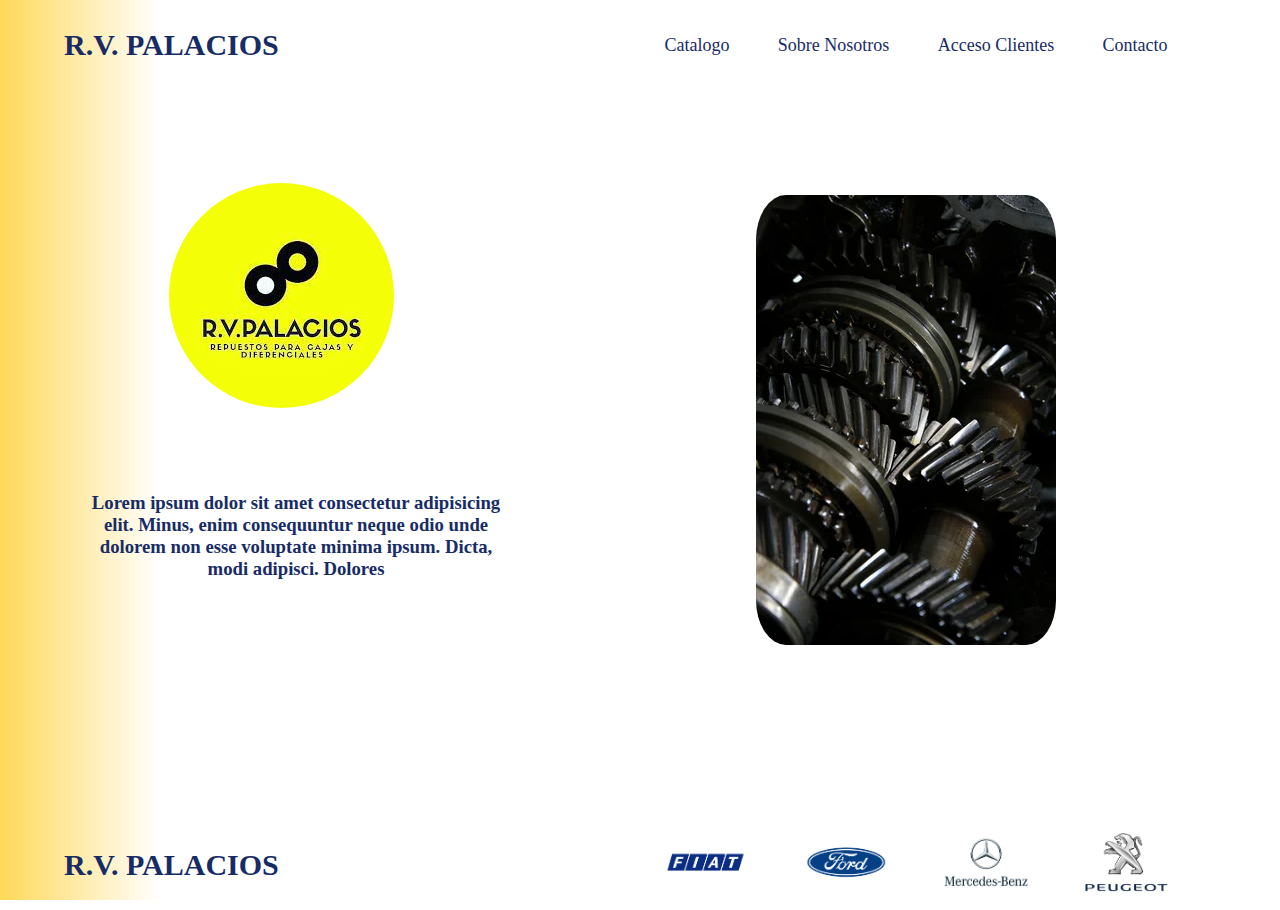
<file: index.html>
<!DOCTYPE html>
<html lang="en">
<head>
    <meta charset="UTF-8">
    <meta http-equiv="X-UA-Compatible" content="IE=edge">
    <meta name="viewport" content="width=device-width, initial-scale=1.0">
    <meta name="title" content="R.V.PALACIOS">
    <meta name="description" content="casa de repuestos cajas de velocidad y servicios de arreglo cajas de velocidad">
    <meta name="keywords" content="transmisiones,cajas,autos,reparaciones,cordoba">
    <meta name="robots" content="index, follow">
    <meta http-equiv="Content-Type" content="text/html; charset=utf-8">
    <meta name="language" content="Spanish">
    <title>R.V.Palacios</title>
    <link rel="stylesheet" href="style.css">

</head>
<body>
    <header>
        <a href="index.html" class="logo"><strong>R.V. PALACIOS</strong></a>
        <nav>
            <ul>
                <li><a href="catalogo.html">Catalogo</a></li>
                <li><a href="sobrenosotros.html">Sobre Nosotros</a></li>
                <li><a href="accesoclient.html">Acceso Clientes</a></li>
                <li><a href="contacto.html">Contacto</a></li>
            </ul>
        </nav>
    </header>
    <div class="conteinerindex">
        <div class="logotipo-index"> 
            <img src="assets/images/palaciosindex.jpg" alt="logotipo index">
        </div> 
        <div class="descripcion-index">
            <h3>Lorem ipsum dolor sit amet consectetur adipisicing elit. Minus, enim consequuntur neque odio unde dolorem non esse voluptate minima ipsum. Dicta, modi adipisci. Dolores</h3>
        </div>
        <div class="foto-index">
            <img src="assets/images/fotoindex.jpg" alt="foto index">
        </div>
    </div>
    <footer>
        <a href="index.html" class="logo"><strong>R.V. PALACIOS</strong></a>
        <nav>
            <ul>
                <li><a href=""><img src="assets/images/fiat-logo.jpg" alt="fiat"></a></li>
                <li><a href=""><img src="assets/images/ford-logo.jpg" alt="ford"></a></li>
                <li><a href=""><img src="assets/images/mercedes-benz-logo.jpg" alt="mercedes"></a></li>
                <li><a href=""><img src="assets/images/peugeot-logo.jpg" alt="peugeot"></a></li>
            </ul>
    </footer>
</body>
</html>
</file>
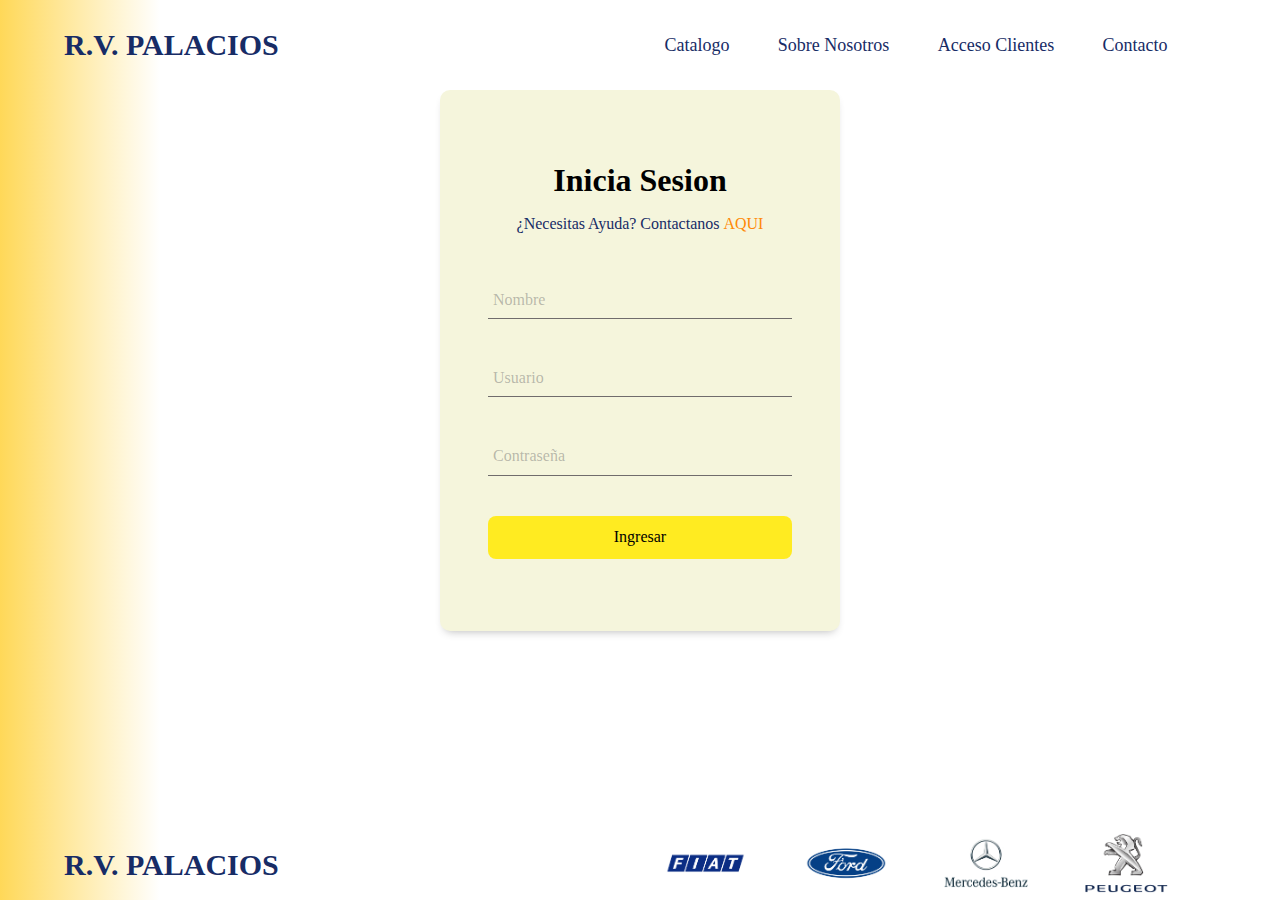
<file: accesoclient.html>
<!DOCTYPE html>
<html lang="en">
<head>
    <meta charset="UTF-8">
    <meta http-equiv="X-UA-Compatible" content="IE=edge">
    <meta name="viewport" content="width=device-width, initial-scale=1.0">
    <meta name="title" content="R.V.PALACIOS">
    <meta name="description" content="casa de repuestos cajas de velocidad y servicios de arreglo cajas de velocidad">
    <meta name="keywords" content="transmisiones,cajas,autos,reparaciones,cordoba">
    <meta name="robots" content="index, follow">
    <meta http-equiv="Content-Type" content="text/html; charset=utf-8">
    <meta name="language" content="Spanish">
    <title>R.V.Palacios-Acceder</title>
    <link rel="stylesheet" href="style.css">
</head>
<body>
    <header>
        <a href="index.html" class="logo"><strong>R.V. PALACIOS</strong></a>
        <nav>
            <ul>
                <li><a href="catalogo.html">Catalogo</a></li>
                <li><a href="sobrenosotros.html">Sobre Nosotros</a></li>
                <li><a href="accesoclient.html">Acceso Clientes</a></li>
                <li><a href="contacto.html">Contacto</a></li>
            </ul>
        </nav>
    </header>
    <div class="conteinerclientacces">
        <form class="form">
            <h2 class="titulo-client">Inicia Sesion</h2>
            <p class="ayuda-texto">¿Necesitas Ayuda? Contactanos <a href="contacto.html" class="ayuda-link">AQUI</a></p>

            <div class="form-container">
                <div class="form-group">
                    <input type="text" id="name" class="form-input" placeholder=" ">
                    <label for="name" class="form-label">Nombre</label>
                    <span class="form-line"></span>
                </div>
                <div class="form-group">
                    <input type="text" id="user" class="form-input" placeholder=" ">
                    <label for="user" class="form-label">Usuario</label>
                    <span class="form-line"></span>
                </div>
                <div class="form-group">
                    <input type="text" id="pasword" class="form-input" placeholder=" ">
                    <label for="pasword" class="form-label">Contraseña</label>
                    <span class="form-line"></span>
                </div>
                
                <input type="submit" class="form-submit" value="Ingresar">
            </div>
        </form>
    </div>
    <footer>
        <a href="index.html" class="logo"><strong>R.V. PALACIOS</strong></a>
        <nav>
            <ul>
                <li><a href=""><img src="assets/images/fiat-logo.jpg" alt="fiat"></a></li>
                <li><a href=""><img src="assets/images/ford-logo.jpg" alt="ford"></a></li>
                <li><a href=""><img src="assets/images/mercedes-benz-logo.jpg" alt="mercedes"></a></li>
                <li><a href=""><img src="assets/images/peugeot-logo.jpg" alt="peugeot"></a></li>
            </ul>
    </footer>
</body>
</html>
</file>
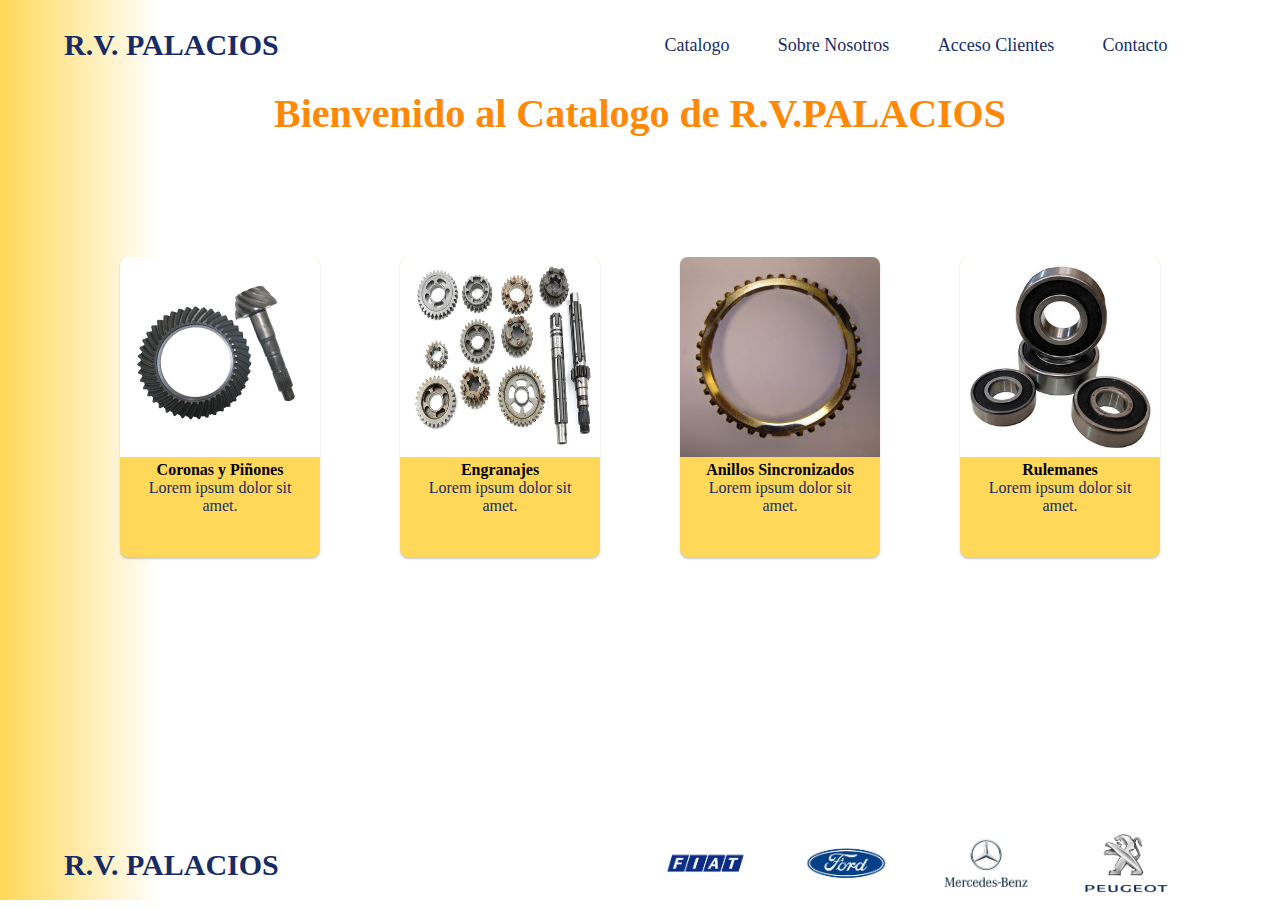
<file: catalogo.html>
<!DOCTYPE html>
<html lang="en">
<head>
    <meta charset="UTF-8">
    <meta http-equiv="X-UA-Compatible" content="IE=edge">
    <meta name="viewport" content="width=device-width, initial-scale=1.0">
    <meta name="title" content="R.V.PALACIOS">
    <meta name="description" content="casa de repuestos cajas de velocidad y servicios de arreglo cajas de velocidad">
    <meta name="keywords" content="transmisiones,cajas,autos,reparaciones,cordoba">
    <meta name="robots" content="index, follow">
    <meta http-equiv="Content-Type" content="text/html; charset=utf-8">
    <meta name="language" content="Spanish">
    <title>R.V.Palacios-Catalogo</title>
    <link rel="stylesheet" href="style.css">
</head>
<body>
    <header>
        <a href="index.html" class="logo"><strong>R.V. PALACIOS</strong></a>
        <nav>
            <ul>
                <li><a href="catalogo.html">Catalogo</a></li>
                <li><a href="sobrenosotros.html">Sobre Nosotros</a></li>
                <li><a href="accesoclient.html">Acceso Clientes</a></li>
                <li><a href="contacto.html">Contacto</a></li>
            </ul>
        </nav>
    </header>
    <div>
        <div class="titulo-catalogo">
            <h2>Bienvenido al Catalogo de <strong>R.V.PALACIOS</strong></h2>
        </div>
        <div class="conteinercatalogo">
            <div class="card">
                <img src="assets/images/coronaypiñon.jpg">
                <h4><strong>Coronas y Piñones</strong></h4>
                <p>Lorem ipsum dolor sit amet.</p>
            </div>
            <div class="card">
                <img src="assets/images/engranajes.jpg">
                <h4><strong>Engranajes</strong></h4>
                <p>Lorem ipsum dolor sit amet.</p>
            </div>
            <div class="card">
                <img src="assets/images/asincro.jpg">
                <h4><strong>Anillos Sincronizados</strong></h4>
                <p>Lorem ipsum dolor sit amet.</p>
            </div>
            <div class="card">
                <img src="assets/images/rulemanes.jpg">
                <h4><strong>Rulemanes</strong></h4>
                <p>Lorem ipsum dolor sit amet.</p>
            </div>
        </div>
    </div>
    <footer>
        <a href="index.html" class="logo"><strong>R.V. PALACIOS</strong></a>
        <nav>
            <ul>
                <li><a href=""><img src="assets/images/fiat-logo.jpg" alt="fiat"></a></li>
                <li><a href=""><img src="assets/images/ford-logo.jpg" alt="ford"></a></li>
                <li><a href=""><img src="assets/images/mercedes-benz-logo.jpg" alt="mercedes"></a></li>
                <li><a href=""><img src="assets/images/peugeot-logo.jpg" alt="peugeot"></a></li>
            </ul>
    </footer>
</body>
</html>
</file>
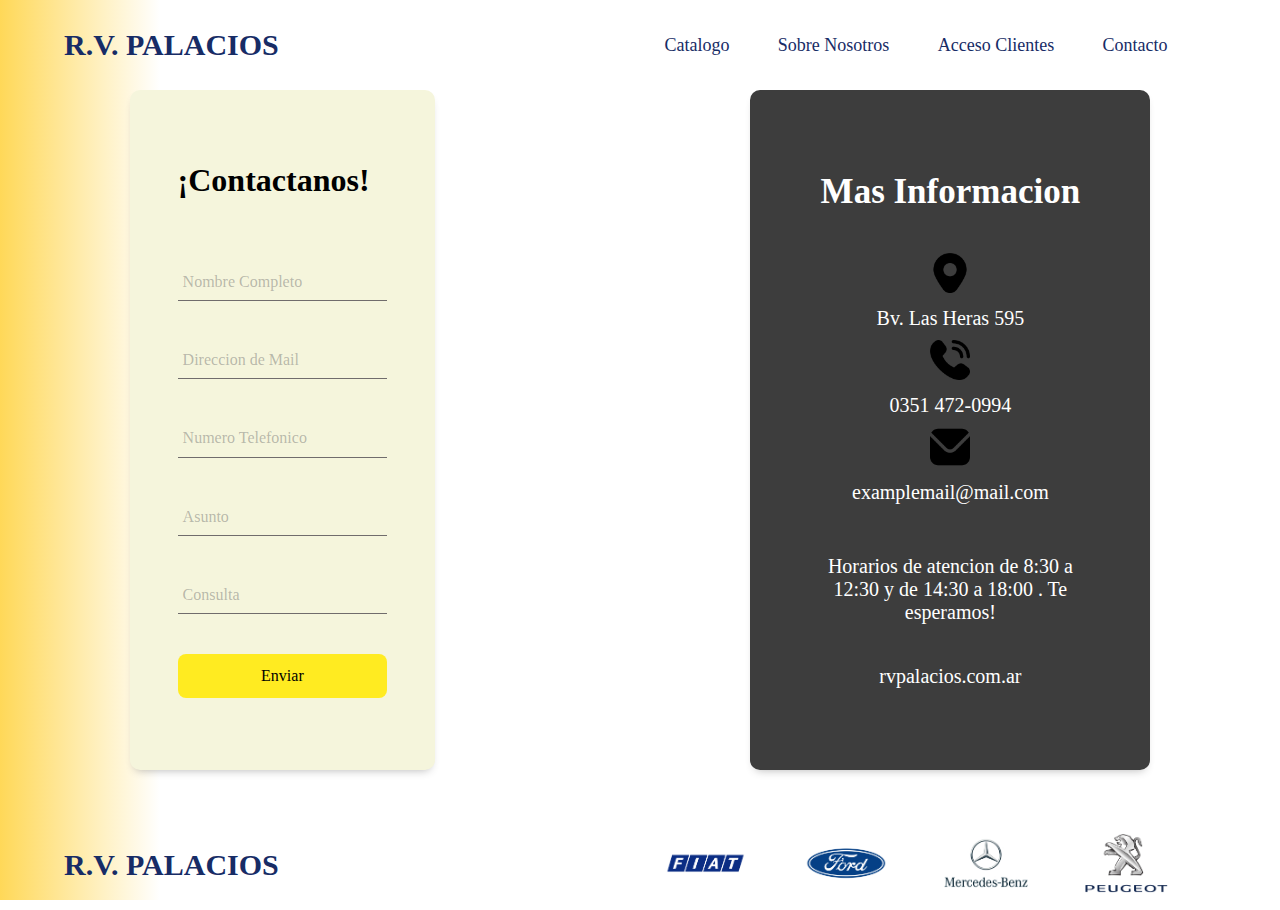
<file: contacto.html>
<!DOCTYPE html>
<html lang="en">
<head>
    <meta charset="UTF-8">
    <meta http-equiv="X-UA-Compatible" content="IE=edge">
    <meta name="viewport" content="width=device-width, initial-scale=1.0">
    <meta name="title" content="R.V.PALACIOS">
    <meta name="description" content="casa de repuestos cajas de velocidad y servicios de arreglo cajas de velocidad">
    <meta name="keywords" content="transmisiones,cajas,autos,reparaciones,cordoba">
    <meta name="robots" content="index, follow">
    <meta http-equiv="Content-Type" content="text/html; charset=utf-8">
    <meta name="language" content="Spanish">
    <title>R.V.Palacios-Contacto</title>
    <link rel="stylesheet" href="style.css">
</head>
<body>
    <header>
        <a href="index.html" class="logo"><strong>R.V. PALACIOS</strong></a>
        <nav>
            <ul>
                <li><a href="catalogo.html">Catalogo</a></li>
                <li><a href="sobrenosotros.html">Sobre Nosotros</a></li>
                <li><a href="accesoclient.html">Acceso Clientes</a></li>
                <li><a href="contacto.html">Contacto</a></li>
            </ul>
        </nav>
    </header>
    <div class="conteinercontacto">
        <form class="formcontact">
            <h2 class="titulo-client">¡Contactanos!</h2>

            <div class="form-container">
                <div class="form-group">
                    <input type="text" id="name" class="form-input" placeholder=" ">
                    <label for="name" class="form-label">Nombre Completo</label>
                    <span class="form-line"></span>
                </div>
                <div class="form-group">
                    <input type="text" id="mail" class="form-input" placeholder=" ">
                    <label for="mail" class="form-label">Direccion de Mail</label>
                    <span class="form-line"></span>
                </div>
                <div class="form-group">
                    <input type="text" id="phnumber" class="form-input" placeholder=" ">
                    <label for="phnumber" class="form-label">Numero Telefonico</label>
                    <span class="form-line"></span>
                </div>
                <div class="form-group">
                    <input type="text" id="affair" class="form-input" placeholder=" ">
                    <label for="affair" class="form-label">Asunto</label>
                    <span class="form-line"></span>
                </div>
                <div class="form-group">
                    <input type="text" id="question" class="form-input" placeholder=" ">
                    <label for="question" class="form-label">Consulta</label>
                    <span class="form-line"></span>
                </div>
                
                <input type="submit" class="form-submit" value="Enviar">
            </div>
        </form>
        <div class="moreinfo">
            <h3>Mas Informacion</h3>
            <ul class="lista-contacto">
                <li><img src="assets/images/ubicacion.png">  <p>Bv. Las Heras 595</p></li>
                <li><img src="assets/images/llamadas.png">  <p>0351 472-0994</p></li>
                <li><img src="assets/images/mailpalacios.png">  <p>examplemail@mail.com</p></li>
            </ul>
            <p>Horarios de atencion de 8:30 a 12:30 y de 14:30 a 18:00
                .   Te esperamos!
            </p>
            <p>rvpalacios.com.ar</p>
        </div>
    </div>
    <footer>
        <a href="index.html" class="logo"><strong>R.V. PALACIOS</strong></a>
        <nav>
            <ul>
                <li><a href=""><img src="assets/images/fiat-logo.jpg" alt="fiat"></a></li>
                <li><a href=""><img src="assets/images/ford-logo.jpg" alt="ford"></a></li>
                <li><a href=""><img src="assets/images/mercedes-benz-logo.jpg" alt="mercedes"></a></li>
                <li><a href=""><img src="assets/images/peugeot-logo.jpg" alt="peugeot"></a></li>
            </ul>
    </footer>
</body>
</html>
</file>
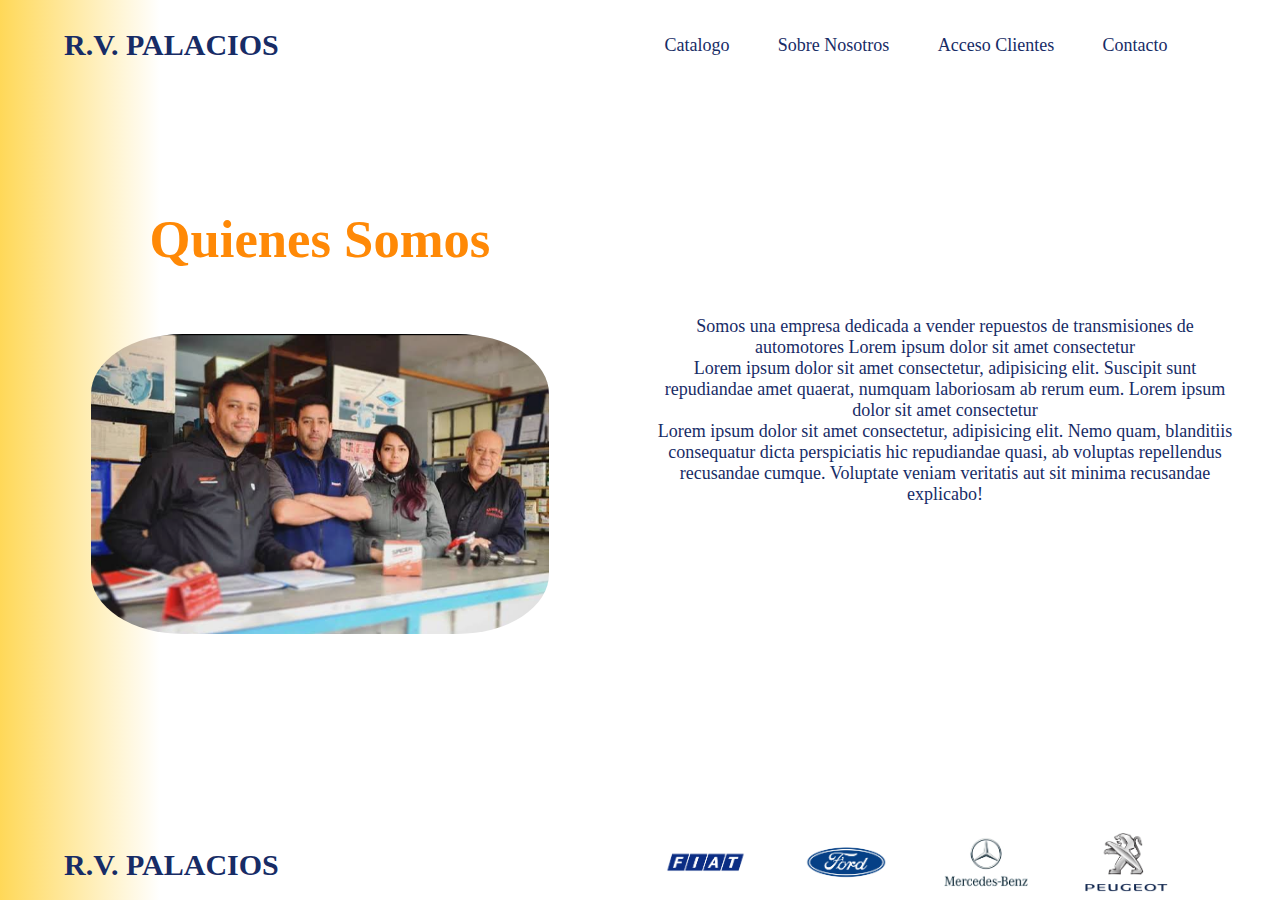
<file: sobrenosotros.html>
<!DOCTYPE html>
<html lang="en">
<head>
    <meta charset="UTF-8">
    <meta http-equiv="X-UA-Compatible" content="IE=edge">
    <meta name="viewport" content="width=device-width, initial-scale=1.0">
    <meta name="title" content="R.V.PALACIOS">
    <meta name="description" content="casa de repuestos cajas de velocidad y servicios de arreglo cajas de velocidad">
    <meta name="keywords" content="transmisiones,cajas,autos,reparaciones,cordoba">
    <meta name="robots" content="index, follow">
    <meta http-equiv="Content-Type" content="text/html; charset=utf-8">
    <meta name="language" content="Spanish">
    <title>R.V.Palacios-Sobre Nosotros</title>
    <link rel="stylesheet" href="style.css">
</head>
<body>
    <header>
        <a href="index.html" class="logo"><strong>R.V. PALACIOS</strong></a>
        <nav>
            <ul>
                <li><a href="catalogo.html">Catalogo</a></li>
                <li><a href="sobrenosotros.html">Sobre Nosotros</a></li>
                <li><a href="accesoclient.html">Acceso Clientes</a></li>
                <li><a href="contacto.html">Contacto</a></li>
            </ul>
        </nav>
    </header>
    <div class="conteinerabout">
        <div class="titu-about">
            <h3>Quienes Somos</h3>    
        </div>
        <div class="foto-about">
            <img src="assets/images/palaciosfamilia.jpg" alt="foto de los palacios">
        </div>
        <div class="info-about">
            <p>Somos una empresa dedicada a vender repuestos de transmisiones de automotores Lorem ipsum dolor sit amet consectetur</p>
            <p>Lorem ipsum dolor sit amet consectetur, adipisicing elit. Suscipit sunt repudiandae amet quaerat, numquam laboriosam ab rerum eum. Lorem ipsum dolor sit amet consectetur</p>
            <p>Lorem ipsum dolor sit amet consectetur, adipisicing elit. Nemo quam, blanditiis consequatur dicta perspiciatis hic repudiandae quasi, ab voluptas repellendus recusandae cumque. Voluptate veniam veritatis aut sit minima recusandae explicabo!</p>
        </div>
    </div>
    <footer>
        <a href="index.html" class="logo"><strong>R.V. PALACIOS</strong></a>
        <nav>
            <ul>
                <li><a href=""><img src="assets/images/fiat-logo.jpg" alt="fiat"></a></li>
                <li><a href=""><img src="assets/images/ford-logo.jpg" alt="ford"></a></li>
                <li><a href=""><img src="assets/images/mercedes-benz-logo.jpg" alt="mercedes"></a></li>
                <li><a href=""><img src="assets/images/peugeot-logo.jpg" alt="peugeot"></a></li>
            </ul>
    </footer>
</body>
</html>
</file>
<file: style.css>
* {
  box-sizing: border-box;
  margin: 0;
  padding: 0;
  text-decoration: none;
  list-style: none;
  font-family: Cambria, Cochin, Georgia, Times, "Times New Roman", serif;
}

html {
  height: 100%;
  background-image: linear-gradient(to left, white 50%, #ffd858);
  background-repeat: no-repeat;
  background-attachment: fixed;
  background-size: cover;
  background-size: 20em;
}

body {
  display: flex;
  flex-direction: column;
  min-height: 100%;
  font-family: Cambria, Cochin, Georgia, Times, "Times New Roman", serif;
}

/* Header */
header {
  max-width: 90%;
  width: 1700px;
  height: 90px;
  margin: 0 auto;
  display: flex;
  align-items: center;
  justify-content: space-between;
}

.logo {
  font-size: 30px;
  color: #172c66;
}

.logo:hover {
  color: #ff8906;
  transition: 0.3s;
}

nav ul {
  width: 600px;
  height: 90px;
  display: flex;
  align-items: center;
  justify-content: space-evenly;
}

nav ul li a {
  font-size: 18px;
  color: #172c66;
}

nav ul li a:hover {
  color: #ff8906;
  transition: 0.3s;
}

/* Footer */
footer {
  max-width: 90%;
  width: 1700px;
  height: 70px;
  display: flex;
  align-items: center;
  justify-content: space-between;
  margin: 0 auto;
  margin-top: auto;
  padding: auto;
}

footer nav ul {
  width: 600px;
  height: 90px;
  display: flex;
  align-items: center;
  justify-content: space-evenly;
}

footer nav li a img {
  height: 60px;
}

/* Main index */
.conteinerindex {
  margin: auto auto;
  padding: auto auto;
  display: grid;
  gap: 10px;
  min-height: 100%;
  grid-template-columns: 40% 60%;
  grid-template-rows: 50% 50%;
  grid-template-areas: "logoindex findex" "descrindex findex";
}

.logotipo-index {
  grid-area: logoindex;
  justify-self: center;
  align-self: end;
  margin-left: 50px;
}

.foto-index {
  grid-area: findex;
  justify-self: center;
  align-self: end;
}

.descripcion-index {
  grid-area: descrindex;
  justify-self: center;
  align-self: center;
  margin-left: 80px;
  color: #172c66;
}

.descripcion-index h3 {
  text-align: center;
}

.logotipo-index img {
  border-radius: 50%;
}

.foto-index img {
  border-radius: 10%;
}

/* Main About */
.conteinerabout {
  margin: auto auto;
  padding: auto auto;
  display: grid;
  gap: 10px;
  min-height: 100%;
  grid-template-columns: 50% 50%;
  grid-template-rows: 30% 50% 20%;
  grid-template-areas: "titab ifab" "ftab ifab" ". ifab";
}

.titu-about {
  grid-area: titab;
  font-size: 45px;
  justify-self: center;
  align-self: start;
}

.titu-about h3 {
  color: #ff8906;
}

.foto-about {
  grid-area: ftab;
  justify-self: center;
}

.foto-about img {
  height: 300px;
  border-radius: 20%;
}

.info-about {
  grid-area: ifab;
  justify-self: center;
  align-self: center;
}

.info-about p {
  font-size: 18px;
  text-align: center;
  margin-right: 50px;
  color: #172c66;
}

/* main catalogo */
.conteinercatalogo {
  width: 100%;
  max-width: 1700px;
  display: flex;
  justify-content: center;
  align-items: stretch;
  margin: auto auto;
  gap: 80px;
}

.conteinercatalogo .card {
  width: 200px;
  height: 300px;
  border-radius: 8px;
  box-shadow: 0 2px 2px rgba(0, 0, 0, 0.2);
  overflow: hidden;
  margin-top: 120px;
  text-align: center;
  transition: all 0.25s;
  background-color: #FFD859;
}

.conteinercatalogo .card:hover {
  transform: translateY(-15px);
  box-shadow: 0 12px 16px rgba(0, 0, 0, 0.2);
}

.conteinercatalogo .card img {
  width: 200px;
  height: 200px;
}

.conteinercatalogo .card h4 {
  font-weight: 600;
  color: black;
}

.conteinercatalogo .card p {
  padding: 0 1rem;
  font-size: 16px;
  font-weight: 300;
  color: #172c66;
}

.titulo-catalogo {
  margin: 0 0;
  padding: 0 0;
}

.titulo-catalogo h2 {
  text-align: center;
  font-size: 40px;
  color: #ff8906;
}

/* Main ClienAcces */
.conteinerclientacces {
  display: flex;
}

.form {
  background-color: beige;
  margin: auto;
  width: 40%;
  max-width: 400px;
  padding: 4.5em 3em;
  border-radius: 10px;
  box-shadow: 0 5px 10px -5px rgba(0, 0, 0, 0.3);
  text-align: center;
}

.titulo-client {
  font-size: 2rem;
  margin-bottom: 0.5em;
  color: black;
}

.ayuda-texto {
  font-weight: 300;
  color: #172c66;
}

.ayuda-link {
  font-weight: 400;
  color: #ff8906;
}

.form-container {
  margin-top: 3em;
  display: grid;
  gap: 2.5em;
}

.form-group {
  position: relative;
}

.form-input {
  width: 100%;
  background: none;
  color: #706c6c;
  font-size: 1rem;
  padding: 0.6em 0.3em;
  border: none;
  outline: none;
  border-bottom: 1px solid;
}

.form-input:not(:-moz-placeholder-shown) + .form-label {
  transform: translateY(-12px) scale(0.7);
  transform-origin: left top;
  color: #172c66;
}

.form-input:not(:-ms-input-placeholder) + .form-label {
  transform: translateY(-12px) scale(0.7);
  transform-origin: left top;
  color: #172c66;
}

.form-input:focus + .form-label,
.form-input:not(:placeholder-shown) + .form-label {
  transform: translateY(-12px) scale(0.7);
  transform-origin: left top;
  color: #172c66;
}

.form-label {
  color: rgba(117, 117, 117, 0.4941176471);
  cursor: pointer;
  position: absolute;
  top: 0;
  left: 5px;
  transform: translateY(10px);
  transition: 0.5s;
}

.form-submit {
  background-color: #FFEB21;
  color: black;
  font-weight: 300;
  font-size: 1rem;
  padding: 0.8rem 0;
  border: none;
  border-radius: 0.5rem;
}

/* Main Contacto */
.formcontact {
  display: flex;
  flex-direction: column;
  justify-content: space-between;
  background-color: beige;
  margin: 0 auto;
  max-width: 400px;
  padding: 4.5em 3em;
  border-radius: 10px;
  box-shadow: 0 5px 10px -5px rgba(0, 0, 0, 0.3);
}

.conteinercontacto {
  display: flex;
  gap: 3.5em;
}

.moreinfo {
  display: flex;
  flex-direction: column;
  justify-content: space-between;
  background-color: #3D3D3D;
  margin: 0 auto;
  max-width: 400px;
  padding: 4.5em 3em;
  border-radius: 10px;
  box-shadow: 0 5px 10px -5px rgba(0, 0, 0, 0.3);
}

.moreinfo h3 {
  font-size: 35px;
  color: white;
}

.moreinfo p {
  color: white;
  font-size: 20px;
}

.moreinfo h3,
.moreinfo ul,
.moreinfo p {
  text-align: center;
  padding: 10px;
}

.moreinfo ul li img {
  width: 40px;
  height: 40px;
}

/* Media Query */
@media only screen and (max-width: 768px) {
  html {
    background-image: linear-gradient(to top, white 30%, #FFD859);
    background-repeat: repeat;
  }
  header {
    width: 100%;
    height: 100px;
    margin: 0 auto;
    display: flex;
    flex-direction: column;
    align-items: center;
    justify-content: center;
  }
  nav ul {
    width: 350px;
    height: 25px;
    display: flex;
    align-items: center;
    justify-content: space-between;
  }
  nav ul li a {
    font-size: 13px;
  }
  footer {
    width: 100%;
    height: 100px;
    margin: 0 auto;
    display: flex;
    flex-direction: column;
    align-items: center;
    justify-content: center;
  }
  footer nav ul {
    width: 350px;
    height: 25px;
    display: flex;
    align-items: center;
    justify-content: space-between;
  }
  footer nav ul li a img {
    height: 20px;
  }
}
@media only screen and (max-width: 768px) {
  .conteinerindex {
    margin: 50px auto;
    padding: 50px auto;
    display: grid;
    min-height: 100%;
    grid-template-columns: 100%;
    grid-template-rows: 30% 20% 50%;
    grid-template-areas: "logoindex" "descrindex" "findex";
  }
  .logotipo-index img {
    height: 150px;
    justify-self: center;
    align-self: center;
    padding-right: 50px;
    border-radius: 0%;
  }
  .foto-index img {
    height: 220px;
    justify-self: center;
    align-self: center;
  }
  .descripcion-index h3 {
    justify-self: center;
    align-self: center;
    text-align: center;
  }
  .descripcion-index {
    margin-left: 0px;
  }
}
@media only screen and (max-width: 768px) {
  .conteinerabout {
    margin: auto auto;
    padding: auto auto;
    display: grid;
    gap: 10px;
    min-height: 100%;
    grid-template-columns: 100%;
    grid-template-rows: 15% 50% 35%;
    grid-template-areas: "titab" "ftab" "ifab";
  }
  .titu-about h3 {
    color: #ff8906;
    font-size: 35px;
    margin-bottom: 100px;
  }
  .foto-about img {
    height: 200px;
    border-radius: 20%;
  }
  .info-about p {
    font-size: 18px;
    text-align: center;
    margin-right: 0px;
    font-size: 15px;
  }
}
@media only screen and (max-width: 768px) {
  .conteinercatalogo {
    width: 100%;
    display: flex;
    flex-direction: row;
    flex-wrap: wrap;
    justify-content: space-between;
    margin: auto auto;
    gap: 20px;
    align-items: center;
  }
  .conteinercatalogo .card {
    width: 100px;
    height: 150px;
    border-radius: 4px;
    box-shadow: 0 2px 2px rgba(0, 0, 0, 0.2);
    overflow: hidden;
    margin-top: 0px;
    text-align: center;
    transition: all 0.25s;
    background-color: #FFD859;
  }
  .conteinercatalogo .card img {
    width: 100px;
    height: 100px;
  }
  .conteinercatalogo .card h4 {
    font-size: 11px;
    color: black;
  }
  .info-about p {
    font-size: 8px;
    text-align: center;
    margin-right: 0px;
  }
  .titulo-catalogo h2 {
    text-align: center;
    font-size: 20px;
    color: #ff8906;
  }
}
@media only screen and (max-width: 768px) {
  .titulo-client {
    font-size: 1.8rem;
  }
}
@media only screen and (max-width: 768px) {
  .conteinercontacto {
    display: flex;
    flex-direction: column;
    justify-content: space-evenly;
    gap: 3.5em;
  }
  .moreinfo {
    display: flex;
    flex-direction: column;
    justify-content: space-between;
    background-color: #3D3D3D;
    margin: 0 auto;
    max-width: 274px;
    padding: 4.5em 3em;
    border-radius: 10px;
    box-shadow: 0 5px 10px -5px rgba(0, 0, 0, 0.3);
  }
  .moreinfo h3 {
    font-size: 25px;
    color: white;
  }
  .moreinfo p {
    color: white;
    font-size: 15px;
  }
  .moreinfo h3,
.moreinfo ul,
.moreinfo p {
    text-align: center;
    padding: 10px;
  }
  .moreinfo ul li img {
    width: 40px;
    height: 40px;
  }
  .formcontact {
    display: flex;
    flex-direction: column;
    justify-content: space-between;
    background-color: beige;
    margin: 0 auto;
    max-width: 274px;
    padding: 4.5em 3em;
    border-radius: 10px;
    box-shadow: 0 5px 10px -5px rgba(0, 0, 0, 0.3);
  }
}/*# sourceMappingURL=style.css.map */
</file>
